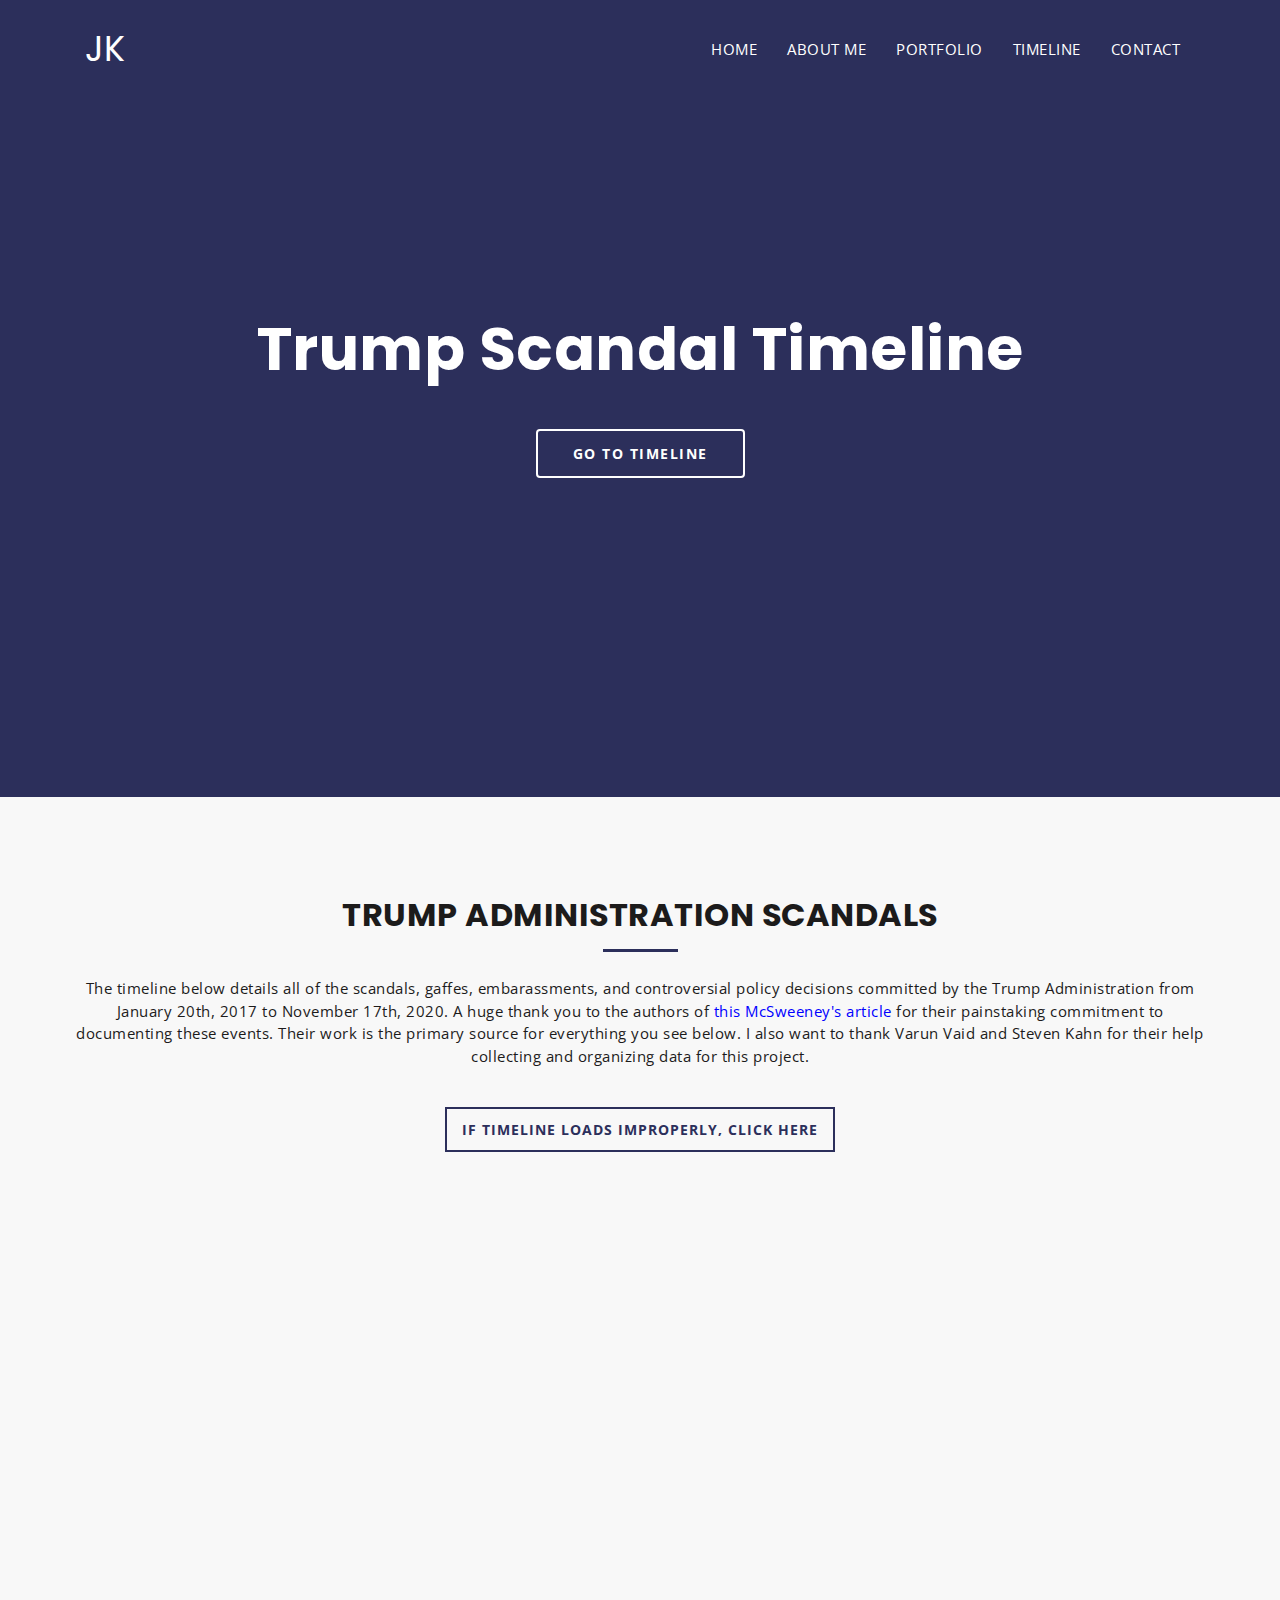
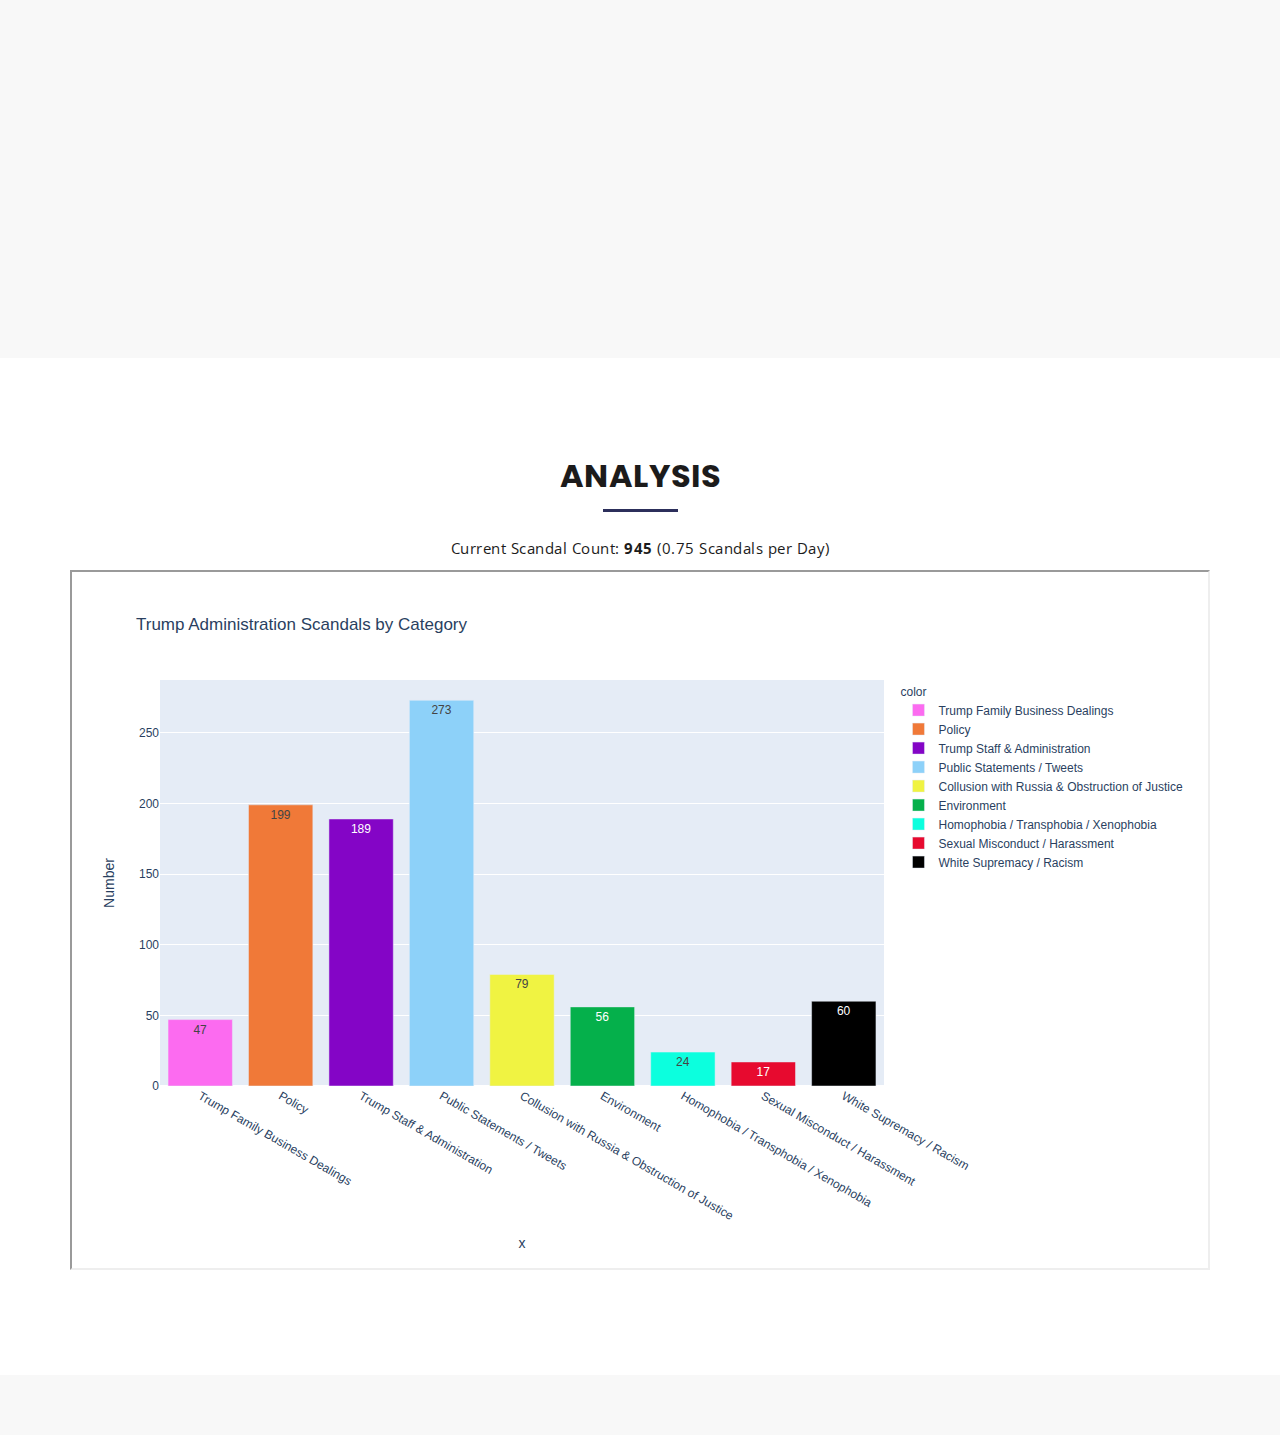
<file: trump-scandal-timeline.html>
<!DOCTYPE html>
<html lang="en">
  <head>
    <meta charset="utf-8">
    <meta http-equiv="X-UA-Compatible" content="IE=edge">
    <meta name="viewport" content="width=device-width, initial-scale=1">

    <!--Facebook Meta Tags-->
    <meta property="og:title" content="Trump Scandal Timeline">
    <meta property="og:description" content="Visualisation of The Trump Administration's Scandals">
    <meta property="og:image" content="https://img.huffingtonpost.com/asset/590ba35f1400001f00f8b4f3.jpeg?ops=1778_1000">
    <meta property="og:url" content="http://jordanskahn.com/trump-scandal-timeline.html#mu-portfolio">
    <!--Twitter Meta Tags-->
    <meta name="twitter:title" content="Trump Scandal Timeline">
    <meta name="twitter:description" content="Visualisation of The Trump Administration's Scandals">
    <meta name="twitter:image" content="https://img.huffingtonpost.com/asset/590ba35f1400001f00f8b4f3.jpeg?ops=1778_1000">
    <meta name="twitter:card" content="summary_large_image">

    <!-- The above 3 meta tags *must* come first in the head; any other head content must come *after* these tags -->
    <title>Trump Scandal Timeline</title>
    <!-- Favicon -->
    <link rel="shortcut icon" type="image/icon" href="assets/images/favicon.ico"/>
    <!-- Font Awesome -->
    <link href="https://maxcdn.bootstrapcdn.com/font-awesome/4.6.3/css/font-awesome.min.css" rel="stylesheet">
    <!-- Bootstrap -->
    <link href="assets/css/bootstrap.min.css" rel="stylesheet">
    <!-- Slick slider -->
    <link href="assets/css/slick.css" rel="stylesheet">
    <!-- Gallery Lightbox -->
    <link href="assets/css/magnific-popup.css" rel="stylesheet">
    <!-- Theme color -->
    <link id="switcher" href="assets/css/theme-color/dark-blue-theme.css" rel="stylesheet">

    <!-- Main Style -->
    <link href="style.css" rel="stylesheet">

    <!-- Fonts -->

    <!-- Open Sans for body font -->
	<link href="https://fonts.googleapis.com/css?family=Open+Sans:300,400,400i,600,700,800" rel="stylesheet">
    <!-- Poppins for Title -->
  	<link href="https://fonts.googleapis.com/css?family=Poppins" rel="stylesheet">



    <!-- HTML5 shim and Respond.js for IE8 support of HTML5 elements and media queries -->
    <!-- WARNING: Respond.js doesn't work if you view the page via file:// -->
    <!--[if lt IE 9]>
      <script src="https://oss.maxcdn.com/html5shiv/3.7.2/html5shiv.min.js"></script>
      <script src="https://oss.maxcdn.com/respond/1.4.2/respond.min.js"></script>
    <![endif]-->
  </head>
  <body>

  	<!-- Start Header -->
    <header id="mu-header" class="" role="banner">
  		<div class="container">
  			<nav class="navbar navbar-default mu-navbar">
  		  <div class="container-fluid">
  		    <!-- Brand and toggle get grouped for better mobile display -->
  		    <div class="navbar-header">
  		      <button type="button" class="navbar-toggle collapsed" data-toggle="collapse" data-target="#bs-example-navbar-collapse-1" aria-expanded="false">
  		        <span class="sr-only">Toggle navigation</span>
  		        <span class="icon-bar"></span>
  		        <span class="icon-bar"></span>
  		        <span class="icon-bar"></span>
  		      </button>

  		      <!-- Text Logo -->
  		      <a class="navbar-brand" href="#">JK</a>

  		      <!-- Image Logo -->
  		      <!-- <a class="navbar-brand" href="#"><img src="assets/images/logo.png"></a> -->


  		    </div>

  		    <!-- Collect the nav links, forms, and other content for toggling -->
  		    <div class="collapse navbar-collapse" id="bs-example-navbar-collapse-1">
  		      	<ul class="nav navbar-nav mu-menu navbar-right">
  			        <li><a href="index.html">HOME</a></li>
  			        <li><a href="index.html#mu-about">ABOUT ME</a></li>
  		            <li><a href="portfolio-page.html">PORTFOLIO</a></li>
                  <li><a href="trump-scandal-timeline.html">TIMELINE</a></li>
  		            <li><a href="index.html#mu-contact">CONTACT</a></li>
  		      	</ul>
  		    </div><!-- /.navbar-collapse -->
  		  </div><!-- /.container-fluid -->
  		</nav>
  		</div>
  	</header>
	<!-- End Header -->

	<!-- Start Featured Slider -->

	<section id="mu-featured-slider">
		<div class="container">
			<div class="row">
				<div class="col-md-12">
					<div class="mu-featured-area">
						<h1>Trump Scandal Timeline</h1>

						<div class="mu-featured-content">
							<a href="#mu-portfolio" class="mu-primary-btn view-my-work-btn">GO TO TIMELINE</a>
						</div>

					</div>
				</div>
			</div>
		</div>
	</section>

	<!-- Start Featured Slider -->

	<!-- Start main content -->

	<main role="main">

		<!-- Start Portfolio -->
		<section id="mu-portfolio">
			<div class="container">
				<div class="row">
					<div class="col-md-12">
						<div class="mu-portfolio-area">

							<div class="mu-portfolio-header">
								<h2 class="mu-heading-title">TRUMP ADMINISTRATION SCANDALS</h2>
								<span class="mu-header-dot"></span>
								<p>The timeline below details all of the scandals, gaffes, embarassments, and controversial policy decisions committed by the Trump Administration from January 20th, 2017 to November 17th, 2020. A huge thank you to the authors of <a style="color:blue" href="https://www.mcsweeneys.net/articles/the-complete-listing-so-far-atrocities-1-796">this McSweeney's article</a> for their painstaking commitment to documenting these events. Their work is the primary source for everything you see below. I also want to thank Varun Vaid and Steven Kahn for their help collecting and organizing data for this project.</p>
                  <a href="https://cdn.knightlab.com/libs/timeline3/latest/embed/index.html?source=1YIyvQTjH8LKhKw30FTyh1O9GzJuCRHkTV3Ibmix33aQ&font=Default&lang=en&initial_zoom=2&height=700" class="mu-resume-btn">IF TIMELINE LOADS IMPROPERLY, CLICK HERE</a>
              </div>
						</div>
					</div>
				</div>
			</div>
			<iframe src='https://cdn.knightlab.com/libs/timeline3/latest/embed/index.html?source=1YIyvQTjH8LKhKw30FTyh1O9GzJuCRHkTV3Ibmix33aQ&font=Default&lang=en&initial_zoom=2&height=700' width='100%' height='700' initial_zoom=7 webkitallowfullscreen mozallowfullscreen allowfullscreen frameborder='0'></iframe>

		</section>

    <section id="mu-data">
			<div class="container">
				<div class="row">
					<div class="col-md-12">
						<div class="mu-portfolio-area">

							<div class="mu-portfolio-header">
								<h2 class="mu-heading-title">ANALYSIS</h2>
								<span class="mu-header-dot"></span>
                <p>Current Scandal Count: <b>945</b> (0.75 Scandals per Day)</p>
              </div>
              <center><iframe src="plotly.html" width='100%' height='700' title="Trump Scandal Timeline Analysis"></iframe></center>

						</div>
					</div>
				</div>
			</div>

		</section>

		<!-- End Portfolio -->


	</main>

	<!-- End main content -->


	<!-- Start footer -->
	<footer id="mu-footer" role="contentinfo">
			<div class="container">
				<div class="mu-footer-area">
					<!-- <p class="mu-copy-right">&copy; Copyright <a rel="nofollow" href="http://markups.io">markups.io</a>. All right reserved.</p> -->
				</div>
			</div>

	</footer>
	<!-- End footer -->



    <!-- jQuery library -->
    <script src="https://ajax.googleapis.com/ajax/libs/jquery/1.11.3/jquery.min.js"></script>
    <!-- Include all compiled plugins (below), or include individual files as needed -->
    <!-- Bootstrap -->
    <script src="assets/js/bootstrap.min.js"></script>
	<!-- Slick slider -->
    <script type="text/javascript" src="assets/js/slick.min.js"></script>
    <!-- Filterable Gallery js -->
    <script type="text/javascript" src="assets/js/jquery.filterizr.min.js"></script>
    <!-- Gallery Lightbox -->
    <script type="text/javascript" src="assets/js/jquery.magnific-popup.min.js"></script>
    <!-- Ajax contact form  -->
    <script type="text/javascript" src="assets/js/app.js"></script>
	<!-- Featured Slider -->
    <script type="text/javascript" src="assets/js/typed.min.js"></script>
    <!-- On scroll JS  -->
    <script src="assets/js/jquery.appear.js"></script>
	<!-- Progress Bar -->
    <script type="text/javascript" src="assets/js/jquery.lineProgressbar.js"></script>


    <!-- Custom js -->
	<script type="text/javascript" src="assets/js/custom.js"></script>




  </body>
</html>
</file>
<file: assets/css/theme-color/dark-blue-theme.css>
/*=======================================
Template Design By MarkUps
Author URI : http://www.markups.io/
========================================*/
.mu-primary-btn:hover,
.mu-primary-btn:focus,
.mu-filter-link:hover,
.mu-filter-imglink:hover,
.mu-filter-link:focus,
.mu-filter-imglink:focus,
.mu-simplefilter li:hover,
.mu-simplefilter li.active,
.mu-copy-right a:hover,
.mu-copy-right a:focus {
	color: #2c2f5b;
}

.mu-send-msg-btn:hover,
.mu-send-msg-btn:focus,
.mu-social-media a:hover,
.mu-social-media a:focus {
	border: 1px solid #2c2f5b;
	color: #2c2f5b;
}

.mu-testimonial-slide .slick-dots li button:hover,
.mu-testimonial-slide .slick-dots li button:focus,
.mu-testimonial-slide .slick-dots li.slick-active button,
.mu-resume-btn:hover,
.mu-resume-btn:focus,
.mu-header-dot,
.mu-filter-item-content,
.mu-contact-top-single .mu-icon,
.mu-skill-progress-bar .mu-pro-bar,
#mu-featured-slider,
#mu-header.mu-fixed-nav {
	background-color: #2c2f5b;
}

.mu-contact-form .form-control:focus {
	border: 1px solid #2c2f5b;
}

.mu-resume-btn,
.mu-service-icon-box {
	border: 2px solid #2c2f5b;
	color: #2c2f5b;
}


.mu-pro-bar .proggress {
	background-color: #2c2f5b !important;
}
</file>
<file: style.css>
/*
Template Name: Kevin	
Author: MarkUps
Author URI: http://www.markups.io/
Version: 1.0
*/


/* Table of Content
==================================================
#BASIC TYPOGRAPHY
#HEADER	
#MENU 
#FEATURED SLIDER 
#ABOUT US
#SERVICE 
#PORTFOLIO
#TESTIMONIAL
#CONTACT US
#FOOTER
#RESPONSIVE STYLE
*/


/*--------------------*/
/* BASIC TYPOGRAPHY */
/*--------------------*/

body,
html {
	overflow-x:hidden;
}

body {
	font-family: 'Open Sans', sans-serif;
	font-size: 15px;
	letter-spacing: 0.5px;
	line-height: 1.5;
	color: #1c1b1b;
}

ul {
	padding: 0;
	margin: 0;
}

ul li {
	list-style: disc;
	font-size: 17px;
	line-height: 1.59;
}

a { 
	text-decoration: none;
	color: #2f2f2f;  
}

a:hover,
a:focus {
	outline: none;
	text-decoration: none;
}

h1,
h2,
h3,
h4,
h5,
h6 {
	font-family: 'Poppins', sans-serif;
	font-weight: 700;
	margin-top: 0;
}


h1 {
	font-size: 38px;
}

h2 {  
	font-size: 32px; 
	line-height: 1.13; 
}

h3 {  
	font-size: 26px;  
}

h4 {  
	font-size: 22px;  
}

h5 {  
	font-size: 20px;  
}

h6 {  
	font-size: 18px;  
}

img {
	border: none;
	max-width: 100%;
}

code {
	background-color: #ee6e73;
	border-radius: 2px;
	color: #fff;
	padding: 2px 4px;
}

pre {
	background-color: #f8f8f8;
	border: 1px solid #eee;
	border-radius: 4px;
	padding: 10px;
}

pre code {
	background-color: transparent;
	color: #333;
}

del{
	text-decoration-color: #ee6e73;
}

kbd {
	background-color: #ddd;
	padding: 4px 6px;
	border-radius: 2px;
	color: ;
}

address {
	line-height: 1.5;
	padding-left: 10px;
}

dl dt {
	font-weight: 700;
}

dl dd {
	margin-left: 0;
}

blockquote {
	background-color: #f8f8f8;
	border-radius: 0 4px 4px 0;
	padding: 5px 15px;
	
}

blockquote p {
	margin-top: 10px;
}

button {
	padding: 5px 15px;
	border: none;
}

button:focus {
	outline: none;
	border: none;
}

/*Wordpress default class*/

.alignleft {
	float:left;
	margin-right:8px;
}

.aligncenter {
	display:block;
	margin:10px auto;
}

.alignright {
	float:right;
	margin-left:8px;
}		

.alignnone {
	max-width: 100%;
}

.wp-caption-text {
	font-size: 12px;
	font-style: italic;
	text-align: center;
}

/* ========= BUTTON =========*/

.mu-primary-btn {
	background-color: transparent;
	border-radius: 4px;
	border: 2px solid #ffffff;
	color: #fff;
	display: inline-block;
	font-size: 14px;
	font-weight: 700;
	letter-spacing: 1.5px;
	padding: 12px 35px;
	-webkit-transition: all 0.5s;
	transition: all 0.5s;
}

.mu-primary-btn:hover,
.mu-primary-btn:focus {
	background-color: #fff;
}

.mu-send-msg-btn {
	border-radius: 4px;
	border: 1px solid #888;
	background-color: transparent;
	color: #555;
	font-size: 13px;
	font-weight: 600;
	letter-spacing: 1px;
	text-align: center;
	padding: 14px 24px;
	margin-top: 10px;
	-webkit-transition: all 0.5s;
	transition: all 0.5s;
	width: 130px;
}

.mu-send-msg-btn:hover,
.mu-send-msg-btn:focus {
	background-color: #fff;
}



/*--------------------*/
/* HEADER */
/*--------------------*/

#mu-header {
	display: inline;
	float: left;
	width: 100%;
	position: absolute;
	left: 0;
	right: 0;
	top: 0;
	padding: 25px 0;
	z-index: 999;
	transition: all 0.5s;
}

.navbar-default .navbar-brand, 
.navbar-default .navbar-brand:hover, 
.navbar-default .navbar-brand:focus {
	color: #fff;
	font-size: 35px;
	font-family: 'Poppins', sans-serif;
	margin-top: 0;
	width: 120px;
	line-height: 18px;
}

.navbar-brand img {
	margin-top: -7px;
}

#mu-header.mu-fixed-nav {
	width: 100%;
	position: fixed;
	padding: 15px 0;
}


/*--------------------*/
/* MENU */
/*--------------------*/

.mu-navbar {
	background-color: transparent;
	border: none;
	border-radius: 0;
	margin-bottom: 0;

}

.mu-menu {
	margin-top: 4px;
}

.navbar-default .mu-menu li a {
	color: #fff;
	font-size: 15px;
	font-weight: 400;
	padding: 0;
	margin: 10px 15px;
	transition: all 0.5s;
	position: relative;
}

.navbar-default .mu-menu li a::after {
	background-color: #fff;
	content: '';
	height: 2px;
	width: 100%;
	position: absolute;
	bottom: -5px;
	left: 0;
	transform: scale(0);
	transition: all 0.5s;
}

.navbar-default .mu-menu li a:hover,
.navbar-default .mu-menu li a:focus,
.navbar-default .navbar-nav > .active > a, 
.navbar-default .navbar-nav > .active > a:focus, 
.navbar-default .navbar-nav > .active > a:hover {
	background-color: transparent;
	color: #fff;
}

.navbar-default .mu-menu li a:hover::after,
.navbar-default .mu-menu li a:focus::after,
.navbar-default .navbar-nav > .active > a:focus::after, 
.navbar-default .navbar-nav > .active > a:hover::after {
	transform: scale(1);
}


/*--------------------*/
/* FEATURED SLIDER */
/*--------------------*/

#mu-featured-slider {
	background-attachment: fixed;
	background-size: cover;
	background-position: center center;
	display: inline;
	float: left;
	width: 100%;
}


.mu-featured-area {
	display: inline;
	float: left;
	width: 100%;
	padding: 28% 10%;
	text-align: center;
}

.mu-featured-area h1 {
	font-size: 60px;
	color: #fff;
	font-weight: 700;
	margin-bottom: 0;
	line-height: 1;
}

.mu-featured-slider-wrapper {
	display: inline;
	float: left;
	width: 100%;
}

.mu-featured-slider {
	display: inline;
	float: left;
	width: 100%;
}

.mu-featured-slider p,
#typed {
	color: #fff;
	font-size: 30px;
	font-weight: 300;
}

.mu-featured-slider span,
#typed span,
.typed-cursor {
	color: #fff;
	font-size: 30px;
	font-weight: 600;
}

.mu-featured-content {
	margin-top: 15px;
	display: inline;
	float: left;
	width: 100%;
}

.mu-featured-content p{
	color: #fff;
}

.mu-featured-content a{
	margin-top: 35px;
}


/*--------------------*/
/* ABOUT US */
/*--------------------*/


#mu-about {
	background-color: #f7f7f7;
	display: inline;
	float: left;
	width: 100%;
}

.mu-about-area {
	display: inline;
	float: left;
	padding: 100px 0;
	width: 100%;
}

.mu-about-header {
	display: inline;
	float: left;
	text-align: center;
	padding: 0 120px;
	width: 100%;
}

.mu-heading-title {
	color: #1c1b1b;
	margin-bottom: 15px;
	position: relative;
}

.mu-about-content {
	background-color: #fff;
	display: inline;
	float: left;
	margin-top: 70px;
	padding: 20px;
	width: 100%;
}

.mu-about-content-left {
	display: inline;
	float: left;
	width: 100%;
}

.mu-about-content-right {
	display: inline;
	float: left;
	margin-top: 20px;
	width: 100%;
}

.mu-skill-progress-bar {
	display: inline;
	float: left;
	width: 100%;
}

.mu-skill-progress-bar h3 {
	margin-top: 20px;
}

.mu-skill-progress-bar>span {
	display: block;
	margin-bottom: 5px;
	font-size: 15px;
	font-weight: 700;
	color: #444;
}

.mu-skill-progress-bar .mu-pro-bar {
	width: 100%;
	margin-bottom: 15px;
	text-align: center;
}

.mu-pro-percentage {
	display: inline-block;
	padding: 5px 0;
	color: #fff;
}

.mu-pro-bar .progressbar {
	position: relative;
}

.mu-pro-bar .proggress {
	height: 24px !important;
	width: 10px;
}

.mu-pro-bar .percentCount {
	position: absolute;
	top: 0;
	left: 48%;
	color: #fff;
}

.mu-social-media{
	display: inline;
	float: left;
	width: 100%;
}

.mu-social-media h3 {
	margin-top: 20px;
}

.mu-social-media a {
	border-radius: 50%;
	display: inline-block;
	font-size: 15px;
	border: 1px solid #333;
	width: 35px;
	height: 35px;
	line-height: 32px;
	text-align: center;
	margin: 5px 5px;
	-webkit-transition: all 0.5s;
	transition: all 0.5s;
	
}

.mu-resume-btn {
	margin-top: 30px;
	display: inline-block;
	padding: 10px 15px;
	font-size: 14px;
	font-weight: 700;
	letter-spacing: 1px;
	-webkit-transition: all 0.5s;
	transition: all 0.5s;
}

.mu-resume-btn:hover,
.mu-resume-btn:focus {
	color: #fff;
}


/*--------------------*/
/* SERVICE */
/*--------------------*/


#mu-service {
	display: inline;
	float: left;
	width: 100%;
}

.mu-service-area {
	display: inline;
	float: left;
	padding: 100px 0;
	width: 100%;
}

.mu-service-header {
	display: inline;
	float: left;
	text-align: center;
	padding: 0 120px;
	width: 100%;
}

.mu-heading-title {
	color: #1c1b1b;
	margin-bottom: 15px;
	position: relative;
}

.mu-service-content{
	display: inline;
	float: left;
	margin-top: 70px;
	width: 100%;
}

.mu-service-content-single {
	background-color: #f8f8f8;
	display: inline;
	float: left;
	text-align: center;
	margin-top: 15px;
	margin-bottom: 15px;
	padding: 25px 10px;
	width: 100%;
}

.mu-service-icon-box {
	font-size: 30px;
	margin-bottom: 20px;
	display: inline-block;
	border-radius: 50%;
	width: 75px;
	height: 75px;
	line-height: 75px;
}

.mu-service-content-single h4{
	margin-bottom: 20px;
	font-size: 20px;
}

.mu-service-content-single p {
	font-size: 14px;
	margin-bottom: 0;
	color: #555;
	letter-spacing: 0.5px;
}


/*--------------------*/
/* PORTFOLIO */
/*--------------------*/


#mu-portfolio {
	background-color: #f8f8f8;
	display: inline;
	float: left;
	width: 100%;
}

.mu-portfolio-area {
	display: inline;
	float: left;
	padding: 100px 0;
	width: 100%;
}

.mu-portfolio-header {
	display: inline;
	float: left;
	text-align: center;
	width: 100%;
}

.mu-heading-title {
	color: #1c1b1b;
	margin-bottom: 15px;
	position: relative;
}

.mu-header-dot {
	border-radius: 0;
	height: 3px;
	width: 75px;
	display: inline-block;
	margin-bottom: 20px;
}

.mu-portfolio-content{
	display: inline;
	float: left;
	margin-top: 30px;
	width: 100%;
}

.mu-portfolio-filter-area{
	display: inline;
	float: left;
	width: 100%;
	margin-top: 30px;
}

.filtr-item {
	margin-bottom: 0px;
	padding: 16px;
}

.filtr-item h4 {
	font-size: 18px;
	letter-spacing: 1px;
}

.mu-filter-item-content {
	position: absolute;
	left: 16px;
	top: 16px;
	right: 16px;
	bottom: 16px;
	color: #fff;
	padding-top: 25%;
	text-align: center;
	-webkit-transition: all 0.5s;
	transition: all 0.5s;
	opacity: 0;
}

.mu-item-thumbonail{
	display: inline;
	float: left;
	overflow: hidden;
	width: 100%;
}

.mu-item-thumbonail img{
	-webkit-transform: scale(1);
	        transform: scale(1);
	-webkit-transition: all 0.5s;
	transition: all 0.5s;
}

.filtr-item:hover .mu-item-thumbonail img {
	-webkit-transform: scale(1.1);
	        transform: scale(1.1);
}

.filtr-item:hover .mu-filter-item-content{
	opacity: 0.94;
}

.mu-filter-link,
.mu-filter-imglink {
	border-radius: 50%;
    background: #1b1c29;
    color: #fff;
    height: 35px;
    padding: 0 6px;
    width: 35px;
    line-height: 35px;
    display: inline-block;
    font-size: 15px;
    margin-right: 10px;
    margin-top: 5px;
    -webkit-transition: all 0.5s;
    -o-transition: all 0.5s;
    transition: all 0.5s;
	
}

.mu-filter-link:hover,
.mu-filter-imglink:hover,
.mu-filter-link:focus,
.mu-filter-imglink:focus {
	background-color: #fff;
} 


/* Filter controls */

.mu-simplefilter {
	text-align: center;
}

.mu-simplefilter li {
	color: #555;
	cursor: pointer;
	display: inline-block;
	padding: 5px;
	margin: 0 5px;
	-webkit-transition: all 0.5s;
	transition: all 0.5s;
	font-size: 16px;
	font-weight: 600;
	letter-spacing: 1px;
}

.mu-simplefilter li:hover,
.mu-simplefilter li.active {
    border-color: #fff;
}


/*--------------------*/
/* CLIENT TESTIMONIALS */
/*--------------------*/

#mu-testimonials {
	background-image: url("assets/images/testimonials-bg.jpeg");
	background-position: center center;
	background-size: cover;
	background-attachment: fixed;
	display: inline;
	float: left;
	position: relative;
	width: 100%;
}

#mu-testimonials::before {
	background: rgba(0,0,0,0.9);
	bottom: 0;
	content: '';
	left: 0;
	top: 0;
	right: 0;
	position: absolute;
	opacity: 0.84;
}

.mu-testimonials-area {
	display: inline;
	float: left;
	padding: 150px 0 210px;
	width: 100%;
}

.mu-testimonial-header {
	display: inline;
	float: left;
	text-align: center;
	width: 100%;
}

.mu-testimonials-area h2 {
	color: #fff;
	text-align: center;
}

.mu-testimonials-block {
	display: inline;
	float: left;
	margin-top: 60px;
	width: 100%;
}

.mu-testimonial-slide li{
	list-style: none;
	text-align: center;
}

.mu-testimonial-slide li.slick-slide {
	padding: 0 100px;
}

.mu-testimonial-slide li .mu-quote-icon {
	color: #fff;
	font-size: 16px;
	border: 1px solid #fff;
	border-radius: 50%;
	margin-bottom: 20px;
	width: 40px;
	height: 40px;
	line-height: 40px;
}

.mu-testimonial-slide li p{
	color: #fff;
	font-size: 16px;
}

.mu-ct-name {
	 margin-bottom: 5px; 
	color: #fff;
	line-height: 1;
	text-transform: uppercase;
	margin-top: 30px;
}

.mu-ct-title {
	color: #fff;
	font-size: 14px;
}

.mu-testimonial-slide .slick-dots {
    bottom: -70px;
}

.mu-testimonial-slide .slick-dots li {
	height: 12px;
	width: 12px;
}

.mu-testimonial-slide .slick-dots li button {
	background-color: #fff;
	border-radius: 50%;
	height: 10px;
	padding: 0;
	width: 10px;
	-webkit-transition: all 0.5s;
	-o-transition: all 0.5s;
	transition: all 0.5s;

}

.mu-testimonial-slide .slick-dots li button:hover,
.mu-testimonial-slide .slick-dots li button:focus,
.mu-testimonial-slide .slick-dots li.slick-active button {
	height: 12px;
	width: 12px;
}

.mu-testimonial-slide .slick-dots li button::before {
	display: none;
}


/*--------------------*/
/* CONTACT US */
/*--------------------*/

#mu-contact {
	background-color: #fff;
	display: inline;
	float: left;
	width: 100%;
}

.mu-contact-area {
	display: inline;
	float: left;
	padding: 100px 0;
	width: 100%;
}

.mu-contact-header {
	display: inline;
	float: left;
	text-align: center;
	width: 100%;
	padding: 0 120px;
}

.mu-contact-content{
	display: inline;
	float: left;
	margin-top: 50px;
	padding: 0 120px;
	width: 100%;
}

.mu-contact-top {
	display: inline;
	float: left;
	width: 100%;
	margin-bottom: 40px;
}

.mu-contact-top-single {
	display: inline;
	float: left;
	text-align: center;
	width: 100%;
}

.mu-contact-top-single .mu-icon {
	font-size: 25px;
	display: inline-block;
	width: 70px;
	height: 70px;
	line-height: 70px;
	border-radius: 50%;
	margin-bottom: 15px;
	color: #fff;
}

.mu-contact-top-single p{
	margin-bottom: 0;
}


.mu-contact-bottom {
	display: inline;
	float: left;
	width: 100%;
}

.mu-contact-form {
	text-align: center;
}

.mu-contact-form .form-group input {
	background: transparent;
	border-radius: 4px;
	color: #333;
	font-size: 15px;
	border: 1px solid #888;
	height: 45px;
	margin-bottom: 24px;
}

.mu-contact-form .form-group textarea {
	background: transparent;
	border: 1px solid #888;
	border-radius: 4px;
	color: #333;
	font-size: 18px;
	padding: 10px;
	height: 190px;
}

.mu-contact-form .form-control:focus {
	background-color: #fff;
    outline: 0;
    box-shadow: none;    
} ©

.mu-contact-form .form-control::-webkit-input-placeholder {
	color: #888;
	font-size: 15px;
}

.mu-contact-form .form-control:-moz-placeholder { /* Firefox 18- */
	color: #888;
	font-size: 15px; 
}

.mu-contact-form .form-control::-moz-placeholder {  /* Firefox 19+ */
	color: #888;
	font-size: 15px;
}

.mu-contact-form .form-control:-ms-input-placeholder {  
	color: #888;
	font-size: 15px;
}

.mu-contact-form .button-default::after,
.mu-contact-form .button-default > span {
	padding: 12px 40px;  
}

.mu-social-media {
	display: inline;
	float: left;
	width: 100%;
}

#form-messages {
	margin-bottom: 10px;
    background-color: #fff;
}

.success {
	padding: 1em;
	margin-bottom: 0.75rem;
	text-shadow: 0 1px 0 rgba(255, 255, 255, 0.5);
	color: #468847;
	background-color: #dff0d8;
	border: 1px solid #d6e9c6;
	-webkit-border-radius: 4px;
	 -moz-border-radius: 4px;
	      border-radius: 4px;
}

.error {
	padding: 1em;
	margin-bottom: 0.75rem;
	text-shadow: 0 1px 0 rgba(255, 255, 255, 0.5);
	color: #b94a48;
	background-color: #f2dede;
	border: 1px solid rgba(185, 74, 72, 0.3);
	-webkit-border-radius: 4px;
	 -moz-border-radius: 4px;
	      border-radius: 4px;
}



/*--------------------*/
/* FOOTER */
/*--------------------*/


#mu-footer {
	background-color: #f8f8f8;
	display: inline;
	float: left;
	width: 100%;
}

.mu-footer-area{
	display: inline;
	float: left;
	padding: 30px 0;
	text-align: center;
	width: 100%;
}

.mu-copy-right {
	margin-bottom: 0;
}

.mu-copy-right a {
	font-weight: 600;
	-webkit-transition: all 0.5s;
	-o-transition: all 0.5s;
	transition: all 0.5s;
}



/*--------------------*/
/* RESPONSIVE STYLE */
/*--------------------*/

@media (max-width: 1199px) {

	.navbar-brand img {
		width: 145px;
		margin-top: -10px;
	}

	.navbar-default .mu-menu li a {
		margin: 10px 12px 5px;
	}

	.mu-about-content-right {
		margin-top: 0;
	}

	.mu-skill-progress-bar h3 {
		margin-top: 0;
	}

	
}

@media (max-width: 991px) {
	
	.navbar-default .mu-menu li a {
		font-size: 14px;
		margin: 10px 5px;
	}	

	.mu-primary-btn {
		font-size: 14px;
		padding: 12px 22px;
	}

	.mu-simplefilter li{
		margin-bottom: 10px;
	}

	.mu-about-header,
	.mu-service-header,
	.mu-contact-header {
		padding: 0;
	}
	 
	.mu-featured-area {
		padding: 28% 5%;
	}

	.mu-about-content-left img{
		width: 100%;
	}

	.mu-about-content-right {
		margin-top: 50px;
	}

	.mu-filter-item-content {
		padding-top: 18%;
	}

	.filtr-item h4 {
		font-size: 16px;
	}

	.mu-testimonial-slide li.slick-slide,
	.mu-contact-content {
		padding: 0 50px;
	}

		
}

@media (max-width: 767px) {
	.navbar-default .navbar-toggle {
		border-color: #fff;
	}

	.navbar-default .navbar-toggle:hover,
	.navbar-default .navbar-toggle:focus{
		background-color: transparent;
	}

	.navbar-default .navbar-toggle .icon-bar {
		background-color: #fff;
	}

	.navbar-default .navbar-collapse, 
	.navbar-default .navbar-form {
		background-color: rgba(0,0,0,0.8);
		text-align: center;
	}

	.navbar-default .mu-menu li a {
		display: inline-block;
	}

	.mu-team-content .row > div {
		width: 49.5%;
		float: left;
	}

	.mu-testimonial-slide li {
		padding: 0 15px;
	}

	.mu-filter-item-content {
		padding-top: 25%;
	}

	.mu-contact-top-single {
		margin-bottom: 25px;
	}
	
		
}


@media (max-width: 640px){

	#mu-header.mu-fixed-nav {
		padding: 10px 0;
	}
	
	.mu-featured-slider-content {
		left: 0;
		right: 0;
		bottom: 0;
		top: 30%;
		padding: 0 10px;
	}

	.mu-featured-slider-content h2 {
		font-size: 20px;
		margin-bottom: 5px;
	}

	.mu-featured-slider-content p {
		font-size: 12px;
	}

	.mu-primary-btn {
		font-size: 12px;
		padding: 10px 12px;
		margin-top: 15px;
	}

	.slick-dots {
		bottom: 15px;
	}
			

}


@media (max-width: 480px) {

	#mu-header {
		padding: 10px 0;
	}

	.navbar-default .navbar-brand, 
	.navbar-default .navbar-brand:hover, 
	.navbar-default .navbar-brand:focus {
		font-size: 25px;
		margin-top: 0px;
	}

	.navbar-toggle {
		padding: 7px 8px;
	}

	.navbar-toggle .icon-bar {
		width: 18px;
	}

	h2{
		font-size: 25px;
	}

	.mu-heading-title {
		margin-bottom: 10px;
	}

	.mu-about-content-single h4 {
		margin-bottom: 18px;
	}

	.mu-simplefilter li {
		padding: 1rem 1.3rem;
		font-size: 14px;
	}

	.mu-team-social-info a {
		width: 35px;
		height: 35px;
		font-size: 16px;
		line-height: 35px;
	}

	.mu-contact-form button {
		width: 100%;
	}

	.filtr-item h4 {
		font-size: 14px;
	}

	.mu-featured-area h1 {
		font-size: 40px;
	}

	.mu-featured-slider p, 
	#typed,
	#typed span {
		font-size: 18px;
	}

	.mu-featured-content p {
		font-size: 14px;
	}

	.mu-filter-item-content {
		padding-top: 20%;
	}

	.mu-featured-area {
		padding: 20% 5%;
	}

				
	
}


@media (max-width: 360px){

	.mu-featured-slider-content {
		top: 49%;
	}

	.mu-featured-slider-content p,
	.mu-featured-slider-content .mu-primary-btn {
		display: none;
	}

	.mu-featured-slider-content h2 {
		font-size: 18px;
		margin-bottom: 0;
	}

	.mu-filter-item-content {
		padding-top: 25%;
		padding-left: 5px;
		padding-right: 5px;
	}

	.filtr-item h4 {
		font-size: 12px;
	}

	.mu-team-content .row > div {
		width: 100%;
	}

	.mu-simplefilter li {
		padding: 1rem 1rem;
		font-size: 12px;
	}

	.mu-portfolio-content .col-xs-6 {
		width: 100%;
	}

	.mu-testimonial-slide li.slick-slide, 
	.mu-contact-content {
		padding: 0;
	}
	
}



@media (max-width: 320px){
	
	
	
	
	
}
</file>
